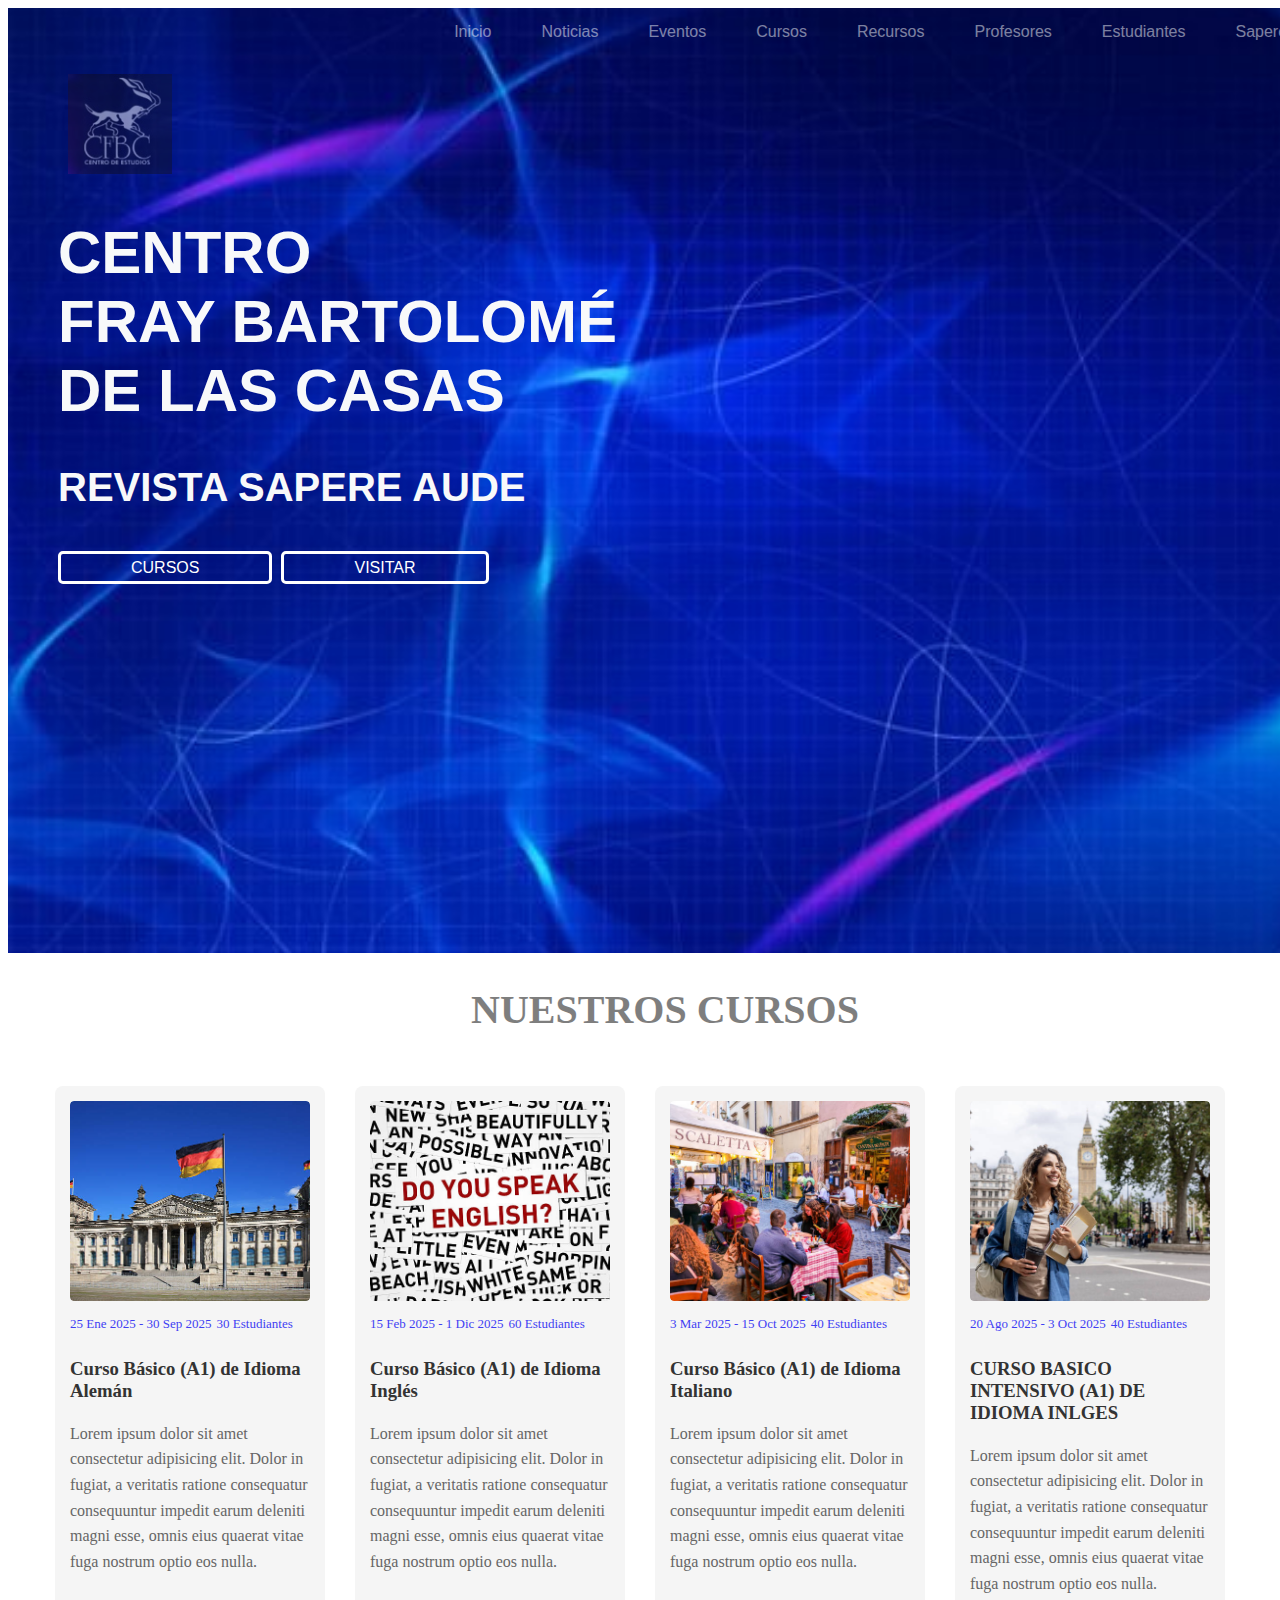
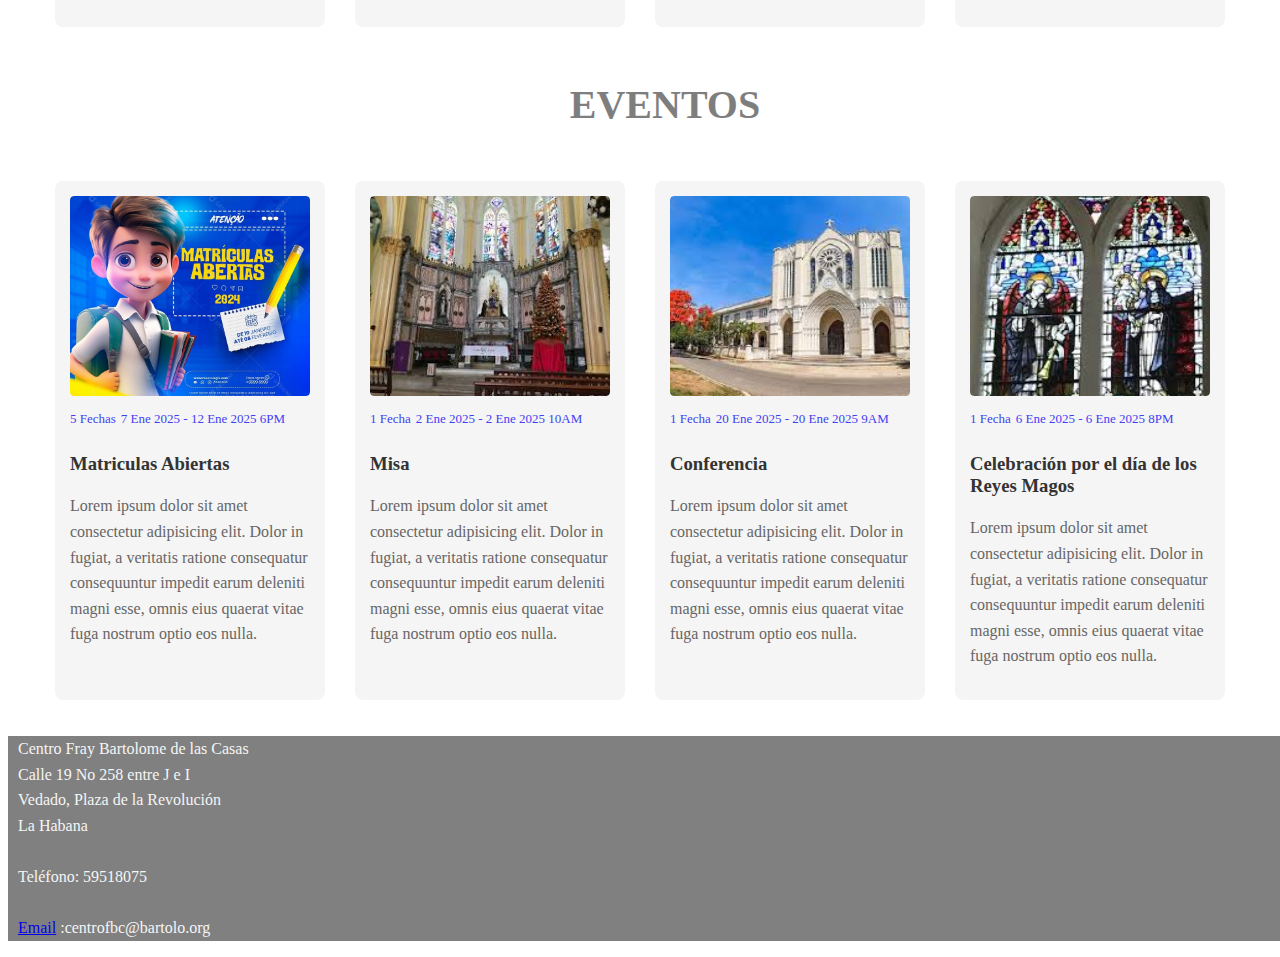
<file: index.html>
<!DOCTYPE html>
<html lang="en">

<head>
    <meta charset="UTF-8">
    <meta name="viewport" content="width=device-width, initial-scale=1.0">
    <title> Centro Fray Bartolomé de las Casas · CFBC</title>
    <link rel="shorcut icon" href="./src/Assets/icono.jpg" type="image/x-icon">
    <link rel="stylesheet" href="./src/Styles/index.css">
</head>

<body>
    <section class="fondo">
        <article class="superior">
            <nav>
                <ul class="menu">
                    <li><a href="index.html" id="Activo">Inicio</a></li>
                    <li><a href="Noticias.html">Noticias</a></li>
                    <li><a href="Eventos.html">Eventos</a></li>
                    <li><a href="Cursos.html">Cursos</a></li>
                    <li><a href="Recursos.html">Recursos</a></li>
                    <li><a target="_blank" href="ProfesoresIngresar.html">Profesores</a></li>
                    <li><a target="_blank" href="EstudiantesIngresar.html">Estudiantes</a></li>
                    <li><a target="_blank" href="Sapere_Aude.html">Sapere Aude</a></li>

                </ul>
            </nav>
            <br>
            <img src="./src/Assets/icono.png" alt="Icono del Centro de Estudios" height="100px">
            <h1>CENTRO
                <br>
                FRAY BARTOLOMÉ
                <br>
                DE LAS CASAS
            </h1>

            <h2>REVISTA SAPERE AUDE</h2>
            <nav>
                <a id="botonCursos" href="Cursos.html">CURSOS</a>
                <a target="_blank" id="botonVisitar" href="Sapere_Aude.html">VISITAR</a>
            </nav>

        </article>

    </section>

    <h2 id="anuncio">NUESTROS CURSOS</h2>

    <article class="contenedorNoticias">

        <div class="columna">
            <div class="imagenes">
                <img src="./src/Assets/alemania.jpg" alt="imagen1" class="imagenes">
            </div>

            <div class="fechayestudiantes">
                <p class="fechaCurso"> 25 Ene 2025 - 30 Sep 2025</p>
                <p class="cantidadEstudiantes">30 Estudiantes</p>
            </div>
            <h3>Curso Básico (A1) de Idioma Alemán</h3>
            <p>Lorem ipsum dolor sit amet consectetur adipisicing elit. Dolor in fugiat, a veritatis ratione consequatur
                consequuntur impedit earum deleniti magni esse, omnis eius quaerat vitae fuga nostrum optio eos nulla.
            </p>

        </div>

        <div class="columna">
            <div class="imagenes">
                <img src="./src/Assets/ingles.jpg" alt="imagen2" class="imagenes">
            </div>

            <div class="fechayestudiantes">
                <p class="fechaCurso"> 15 Feb 2025 - 1 Dic 2025</p>
                <p class="cantidadEstudiantes">60 Estudiantes</p>
            </div>
            <h3>Curso Básico (A1) de Idioma Inglés</h3>
            <p>Lorem ipsum dolor sit amet consectetur adipisicing elit. Dolor in fugiat, a veritatis ratione consequatur
                consequuntur impedit earum deleniti magni esse, omnis eius quaerat vitae fuga nostrum optio eos nulla.
            </p>

        </div>

        <div class="columna">
            <div class="imagenes">
                <img src="./src/Assets/italiano.jpg" alt="imagen3" class="imagenes">

            </div>

            <div class="fechayestudiantes">
                <p class="fechaCurso"> 3 Mar 2025 - 15 Oct 2025</p>
                <p class="cantidadEstudiantes">40 Estudiantes</p>
            </div>
            <h3>Curso Básico (A1) de Idioma Italiano</h3>
            <p>Lorem ipsum dolor sit amet consectetur adipisicing elit. Dolor in fugiat, a veritatis ratione consequatur
                consequuntur impedit earum deleniti magni esse, omnis eius quaerat vitae fuga nostrum optio eos nulla.
            </p>

        </div>

        <div class="columna">
            <div class="imagenes">
                <img src="./src/Assets/ingles avanzado.jpg" alt="imagen3" class="imagenes">
            </div>

            <div class="fechayestudiantes">
                <p class="fechaCurso"> 20 Ago 2025 - 3 Oct 2025</p>
                <p class="cantidadEstudiantes">40 Estudiantes</p>
            </div>
            <h3>CURSO BASICO INTENSIVO (A1) DE IDIOMA INLGES</h3>
            <p>Lorem ipsum dolor sit amet consectetur adipisicing elit. Dolor in fugiat, a veritatis ratione consequatur
                consequuntur impedit earum deleniti magni esse, omnis eius quaerat vitae fuga nostrum optio eos nulla.
            </p>

        </div>

    </article>

    <h2 id="anuncio">EVENTOS</h2>

    <article class="contenedorNoticias">

        <div class="columna">
            <div class="imagenes">
                <img src="./src/Assets/Social Media Matrículas Abertas 2024 PSD Editável.jpeg" alt="imagen1"
                    class="imagenes">
            </div>

            <div class="fechayestudiantes">
                <p class="fechaCurso"> 5 Fechas</p>
                <p class="cantidadEstudiantes">7 Ene 2025 - 12 Ene 2025 6PM</p>
            </div>
            <h3>Matriculas Abiertas</h3>
            <p>Lorem ipsum dolor sit amet consectetur adipisicing elit. Dolor in fugiat, a veritatis ratione consequatur
                consequuntur impedit earum deleniti magni esse, omnis eius quaerat vitae fuga nostrum optio eos nulla.
            </p>

        </div>

        <div class="columna">
            <div class="imagenes">
                <img src="./src/Assets/misa.jpeg" alt="imagen2" class="imagenes">
            </div>
            <div class="fechayestudiantes">
                <p class="fechaCurso"> 1 Fecha</p>
                <p class="cantidadEstudiantes">2 Ene 2025 - 2 Ene 2025 10AM</p>
            </div>
            <h3>Misa</h3>
            <p>Lorem ipsum dolor sit amet consectetur adipisicing elit. Dolor in fugiat, a veritatis ratione consequatur
                consequuntur impedit earum deleniti magni esse, omnis eius quaerat vitae fuga nostrum optio eos nulla.
            </p>

        </div>

        <div class="columna">
            <div class="imagenes">
                <img src="./src/Assets/Iglesia. jpeg.jpeg" alt="imagen3" class="imagenes">
            </div>
            <div class="fechayestudiantes">
                <p class="fechaCurso"> 1 Fecha</p>
                <p class="cantidadEstudiantes">20 Ene 2025 - 20 Ene 2025 9AM</p>
            </div>
            <h3>Conferencia</h3>
            <p>Lorem ipsum dolor sit amet consectetur adipisicing elit. Dolor in fugiat, a veritatis ratione consequatur
                consequuntur impedit earum deleniti magni esse, omnis eius quaerat vitae fuga nostrum optio eos nulla.
            </p>

        </div>

        <div class="columna">
            <div class="imagenes">
                <img src="./src/Assets/celebracion.jpeg" alt="imagen4" class="imagenes">
            </div>
            <div class="fechayestudiantes">
                <p class="fechaCurso"> 1 Fecha</p>
                <p class="cantidadEstudiantes">6 Ene 2025 - 6 Ene 2025 8PM</p>
            </div>
            <h3>Celebración por el día de los Reyes Magos</h3>
            <p>Lorem ipsum dolor sit amet consectetur adipisicing elit. Dolor in fugiat, a veritatis ratione consequatur
                consequuntur impedit earum deleniti magni esse, omnis eius quaerat vitae fuga nostrum optio eos nulla.
            </p>

        </div>

    </article>


</body>
<footer id="footer">
    <div>
        <p id="footerp">Centro Fray Bartolome de las Casas
            <br>
            Calle 19 No 258 entre J e I
            <br>
            Vedado, Plaza de la Revolución
            <br>
            La Habana
            <br>
            <br>
            Teléfono: 59518075
            <br>
            <br>
            <a href="mailito:centrofbc@bartolo.org">Email</a> :centrofbc@bartolo.org
        </p>
    </div>
</footer>

</html>
</file>
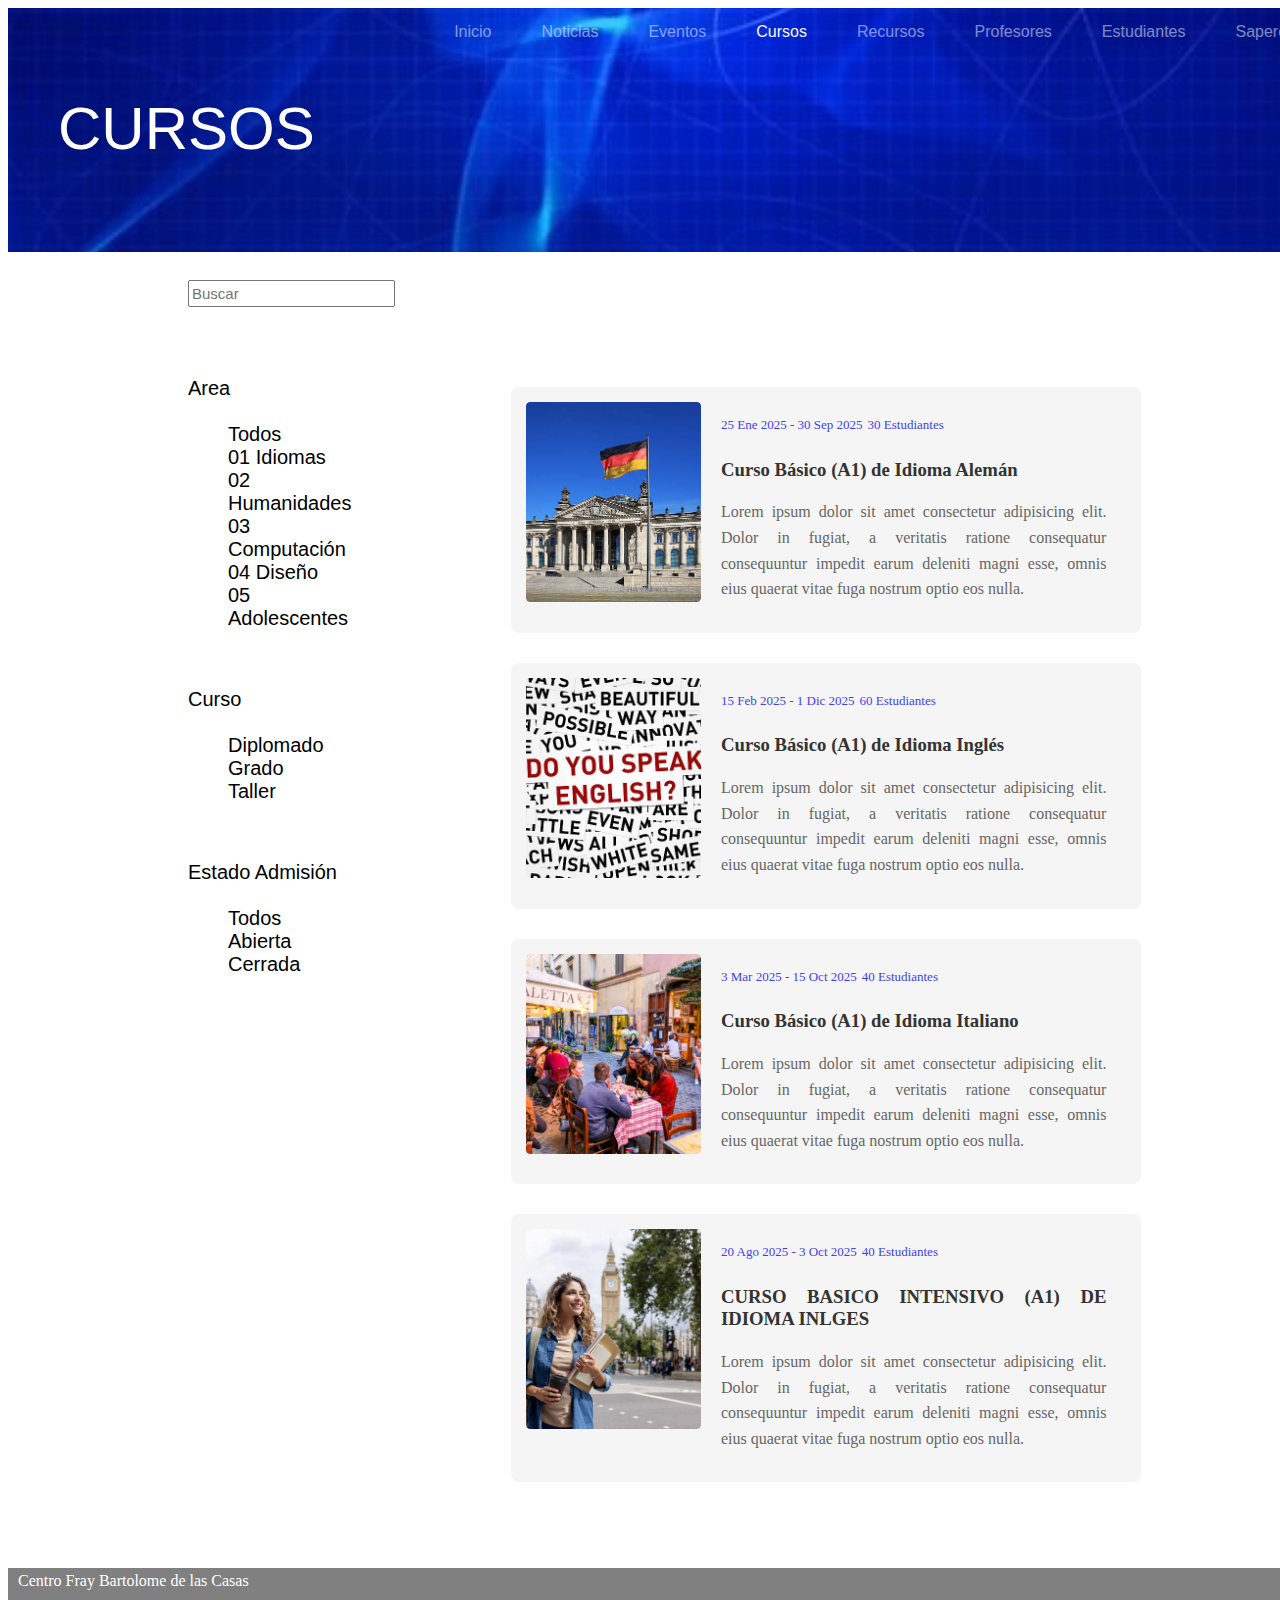
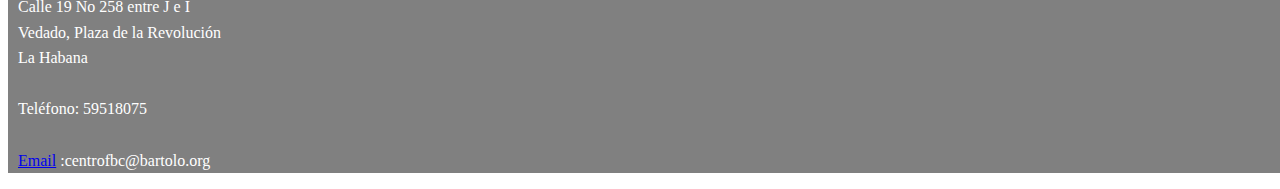
<file: Cursos.html>
<!DOCTYPE html>
<html lang="en">

<head>
    <meta charset="UTF-8">
    <meta name="viewport" content="width=device-width, initial-scale=1.0">
    <title>Cursos · CFBC</title>
    <link rel="shorcut icon" href="./src/Assets/icono.jpg" type="image/x-icon">
    <link rel="stylesheet" href="./src/Styles/cursos.css">
</head>

<body>

    <article class="superior">
        <nav>
            <ul class="menu">
                <li><a href="index.html">Inicio</a></li>
                <li><a href="Noticias.html">Noticias</a></li>
                <li><a href="Eventos.html">Eventos</a></li>
                <li><a href="Cursos.html" id="Activo">Cursos</a></li>
                <li><a href="Recursos.html">Recursos</a></li>
                <li><a target="_blank" href="ProfesoresIngresar.html">Profesores</a></li>
                <li><a target="_blank" href="EstudiantesIngresar.html">Estudiantes</a></li>
                <li><a href="Sapere_Aude.html">Sapere Aude</a></li>

            </ul>
            <p id="textoCursos">CURSOS</p>
        </nav>
        <div>

        </div>
    </article>
    <br>

    <!-- esto es la lista de todos los cursos  -->

    <input type="text" id="botonBuscar" placeholder="Buscar">


    <section class="contenedor">


        <section class="contenedorLista">

            <ul class="listas">
                <li> Area</li>
                <br>
                <ul class="listas">
                    <li>Todos</li>
                    <li>01 Idiomas</li>
                    <li>02 Humanidades</li>
                    <li>03 Computación</li>
                    <li>04 Diseño</li>
                    <li>05 Adolescentes</li>
                </ul>
            </ul>
            <br>
            <ul class="listas">

                <li>Curso</li>
                <br>
                <ul class="listas">
                    <li>Diplomado</li>
                    <li>Grado</li>
                    <li>Taller</li>
                </ul>
            </ul>
            <br>
            <ul class="listas">
                <li>Estado Admisión</li>
                <br>
                <ul class="listas">
                    <li>Todos</li>
                    <li>Abierta</li>
                    <li>Cerrada</li>
                    </li>
                </ul>
            </ul>

        </section>




        <!-- este es el contenedor de noticias -->
        <section class="contenedorCursos">

            <div class="columna">
                <div class="imagenes">
                    <img src="./src/Assets/alemania.jpg" alt="imagen1" class="imagenes">
                </div>
                <article class="formatoCursos">
                    <div class="fechayestudiantes">
                        <p class="fechaCurso"> 25 Ene 2025 - 30 Sep 2025</p>
                        <p class="cantidadEstudiantes">30 Estudiantes</p>
                    </div>


                    <h3>Curso Básico (A1) de Idioma Alemán</h3>
                    <p>Lorem ipsum dolor sit amet consectetur adipisicing elit. Dolor in fugiat, a veritatis ratione
                        consequatur
                        consequuntur impedit earum deleniti magni esse, omnis eius quaerat vitae fuga nostrum optio eos
                        nulla.
                    </p>
                </article>

            </div>

            <div class="columna">
                <div class="imagenes">
                    <img src="./src/Assets/ingles.jpg" alt="imagen2" class="imagenes">
                </div>
                <article class="formatoCursos">
                    <div class="fechayestudiantes">
                        <p class="fechaCurso"> 15 Feb 2025 - 1 Dic 2025</p>
                        <p class="cantidadEstudiantes">60 Estudiantes</p>
                    </div>
                    <h3>Curso Básico (A1) de Idioma Inglés</h3>
                    <p>Lorem ipsum dolor sit amet consectetur adipisicing elit. Dolor in fugiat, a veritatis ratione
                        consequatur
                        consequuntur impedit earum deleniti magni esse, omnis eius quaerat vitae fuga nostrum optio eos
                        nulla.
                    </p>
                </article>
            </div>

            <div class="columna">
                <div class="imagenes">
                    <img src="./src/Assets/italiano.jpg" alt="imagen3" class="imagenes">

                </div>
                <article class="formatoCursos">
                    <div class="fechayestudiantes">
                        <p class="fechaCurso"> 3 Mar 2025 - 15 Oct 2025</p>
                        <p class="cantidadEstudiantes">40 Estudiantes</p>
                    </div>
                    <h3>Curso Básico (A1) de Idioma Italiano</h3>
                    <p>Lorem ipsum dolor sit amet consectetur adipisicing elit. Dolor in fugiat, a veritatis ratione
                        consequatur
                        consequuntur impedit earum deleniti magni esse, omnis eius quaerat vitae fuga nostrum optio eos
                        nulla.
                    </p>
                </article>
            </div>

            <div class="columna">
                <div class="imagenes">
                    <img src="./src/Assets/ingles avanzado.jpg" alt="imagen3" class="imagenes">
                </div>
                <article class="formatoCursos">
                    <div class="fechayestudiantes">
                        <p class="fechaCurso"> 20 Ago 2025 - 3 Oct 2025</p>
                        <p class="cantidadEstudiantes">40 Estudiantes</p>
                    </div>
                    <h3>CURSO BASICO INTENSIVO (A1) DE IDIOMA INLGES</h3>
                    <p>Lorem ipsum dolor sit amet consectetur adipisicing elit. Dolor in fugiat, a veritatis ratione
                        consequatur
                        consequuntur impedit earum deleniti magni esse, omnis eius quaerat vitae fuga nostrum optio eos
                        nulla.
                    </p>

            </div>
            </article>

        </section>
    </section>









</body>

<footer id="footer">
    <div>
        <p id="footerp">Centro Fray Bartolome de las Casas
            <br>
            Calle 19 No 258 entre J e I
            <br>
            Vedado, Plaza de la Revolución
            <br>
            La Habana
            <br>
            <br>
            Teléfono: 59518075
            <br>
            <br>
            <a href="mailito:centrofbc@bartolo.org">Email</a> :centrofbc@bartolo.org
        </p>
    </div>
</footer>

</html>
</file>
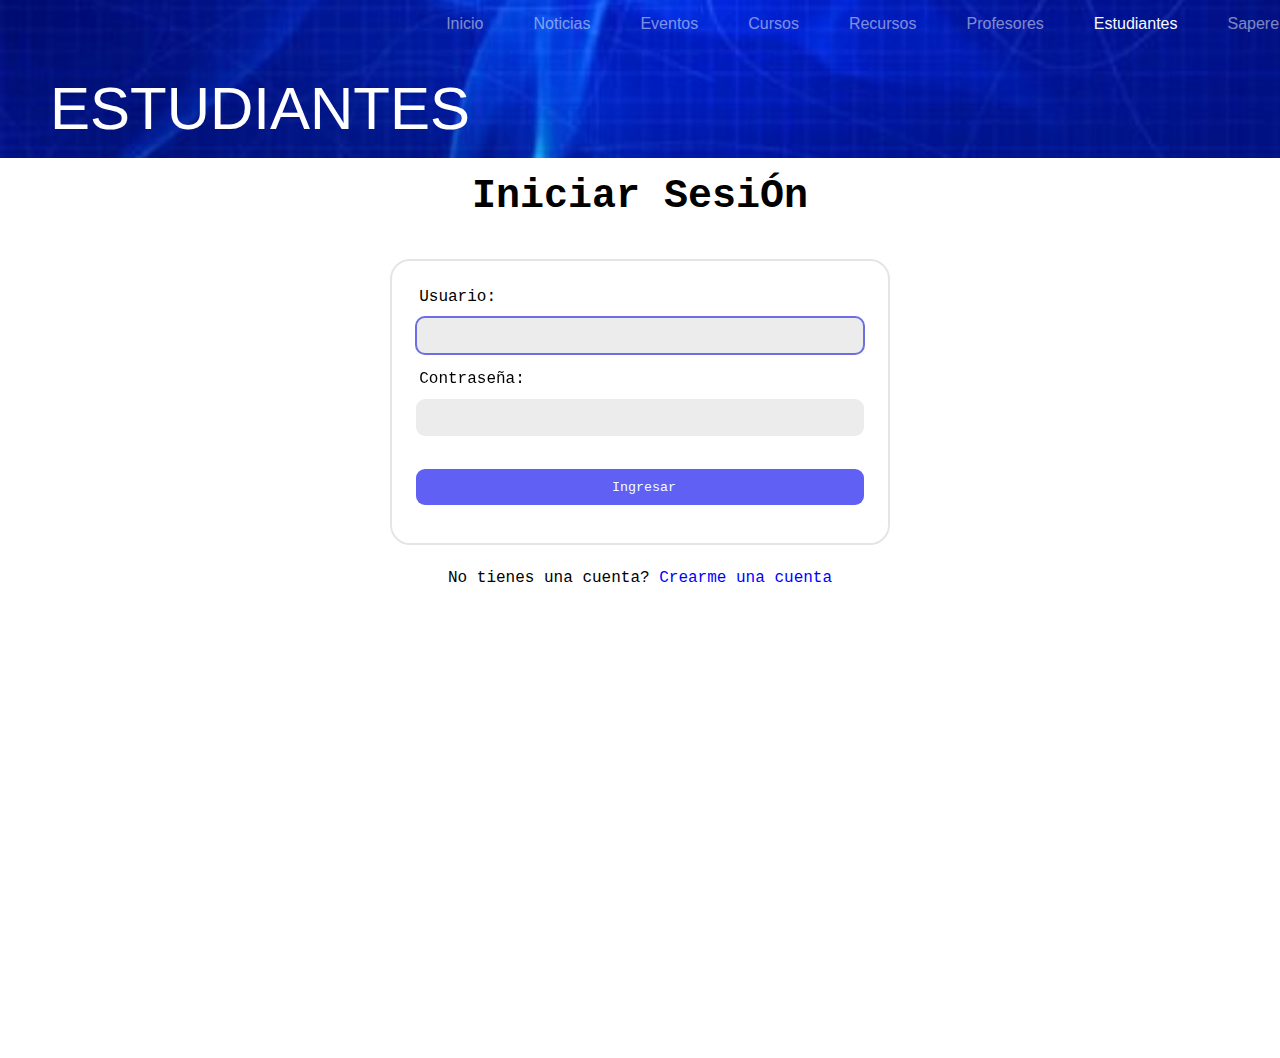
<file: Estudiantes.html>
<!DOCTYPE html>
<html lang="en">

<head>
    <meta charset="UTF-8">
    <meta name="viewport" content="width=device-width, initial-scale=1.0">
    <link rel="stylesheet" href="./src/Styles/Ingresar.css">
    <title>Estudiantes</title>

    </script>

</head>

<body>

    <br>
    <br>
    <br>
    <br>
    <br>
    <br>


    <h2> ESTA ES LA PAGINA DE LOS ESTUDIANTES<style>
            h2 {
                font-size: 300%;
                text-align: center;
                color: red;
            }
        </style>
    </h2>

    <input type='submit' value=" Cerrar Sesión" id="salir">

    <script src="./src/Scripts/Estudiantes.js"></script>
</body>



</html>
</file>
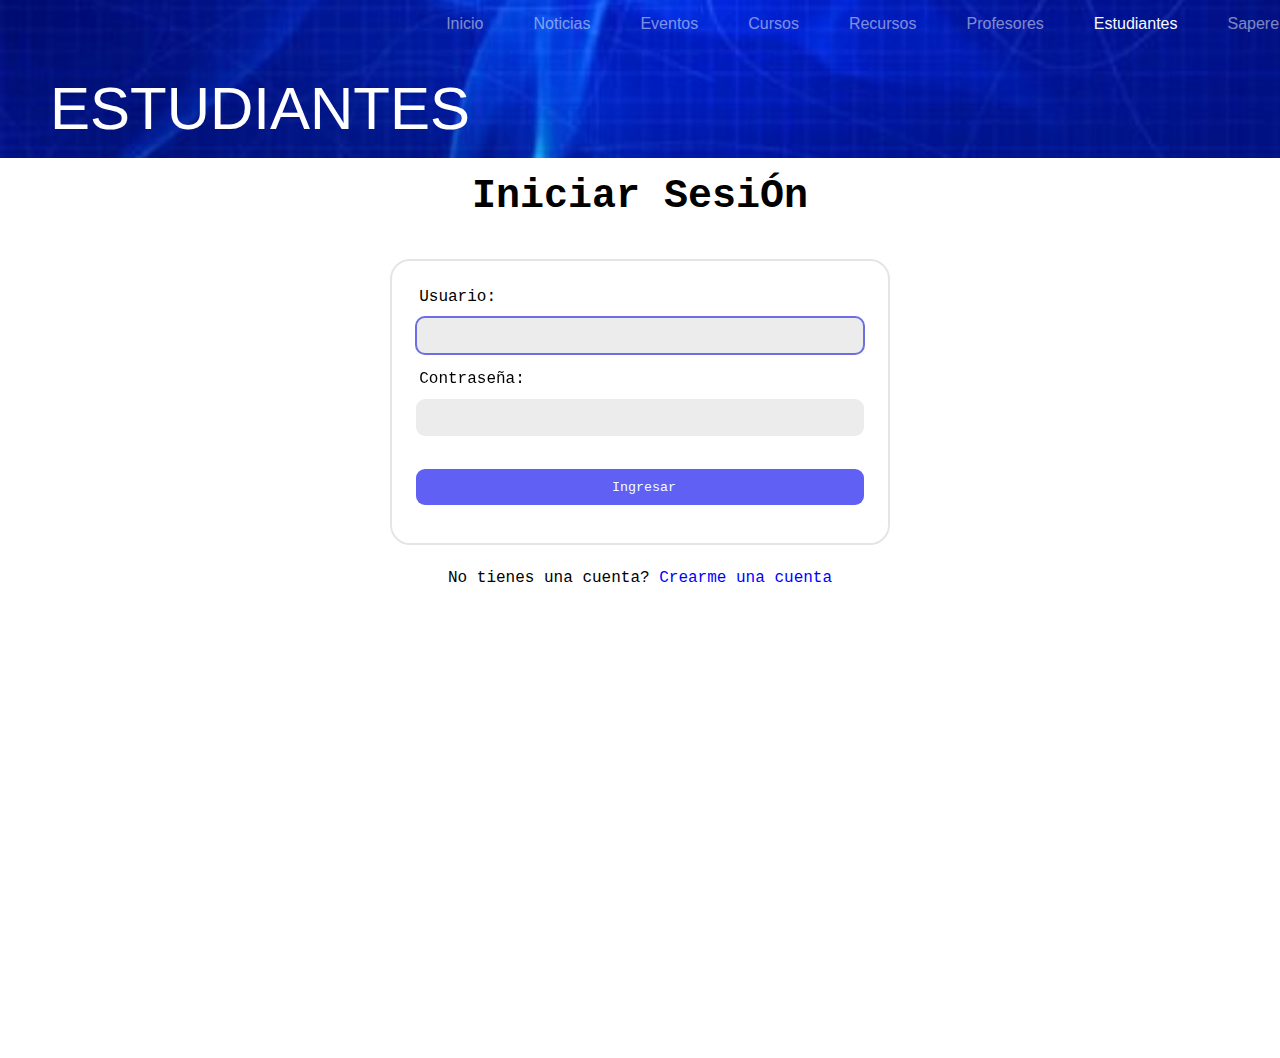
<file: EstudiantesIngresar.html>
<!DOCTYPE html>
<html lang="en">

<head>
    <meta charset="UTF-8">
    <meta name="viewport" content="width=device-width, initial-scale=1.0">
    <link rel="stylesheet" href="./src/Styles/Ingresar.css">
    <title>Acceso a Estudiantes</title>
</head>

<body>

    <article class="superior">
        <nav>
            <ul class="menu">
                <li><a href="index.html">Inicio</a></li>
                <li><a href="Noticias.html">Noticias</a></li>
                <li><a href="Eventos.html">Eventos</a></li>
                <li><a href="Cursos.html" id="Cursos">Cursos</a></li>
                <li><a href="Recursos.html">Recursos</a></li>
                <li><a target="_blank" href="ProfesoresIngresar.html">Profesores</a></li>
                <li><a target="_blank" href="EstudiantesIngresar.html" id="Activo">Estudiantes</a></li>
                <li><a href="Sapere_Aude.html">Sapere Aude</a></li>

            </ul>
            <p id="textoCursos">ESTUDIANTES</p>
        </nav>
        <div>

        </div>
    </article>

    <section>

        <h2 class="titulo-login">Iniciar SesiÓn</h2>




        <form id="loginIngresar">

            <label>Usuario:</label>
            <input type="text" id="username" required autofocus>

            <label>Contraseña:</label>
            <input type="password" id="password" required>

            <input type='submit' value=" Ingresar">

            <!-- <button type="submit">Ingresar</button> -->

        </form>

        <p> No tienes una cuenta? <a href="EstudiantesRegistro.html"> Crearme una cuenta </a></p>



    </section>



    <script src="./src/Scripts/EstudiantesIngresar.js"></script>


</body>

</html>
</file>
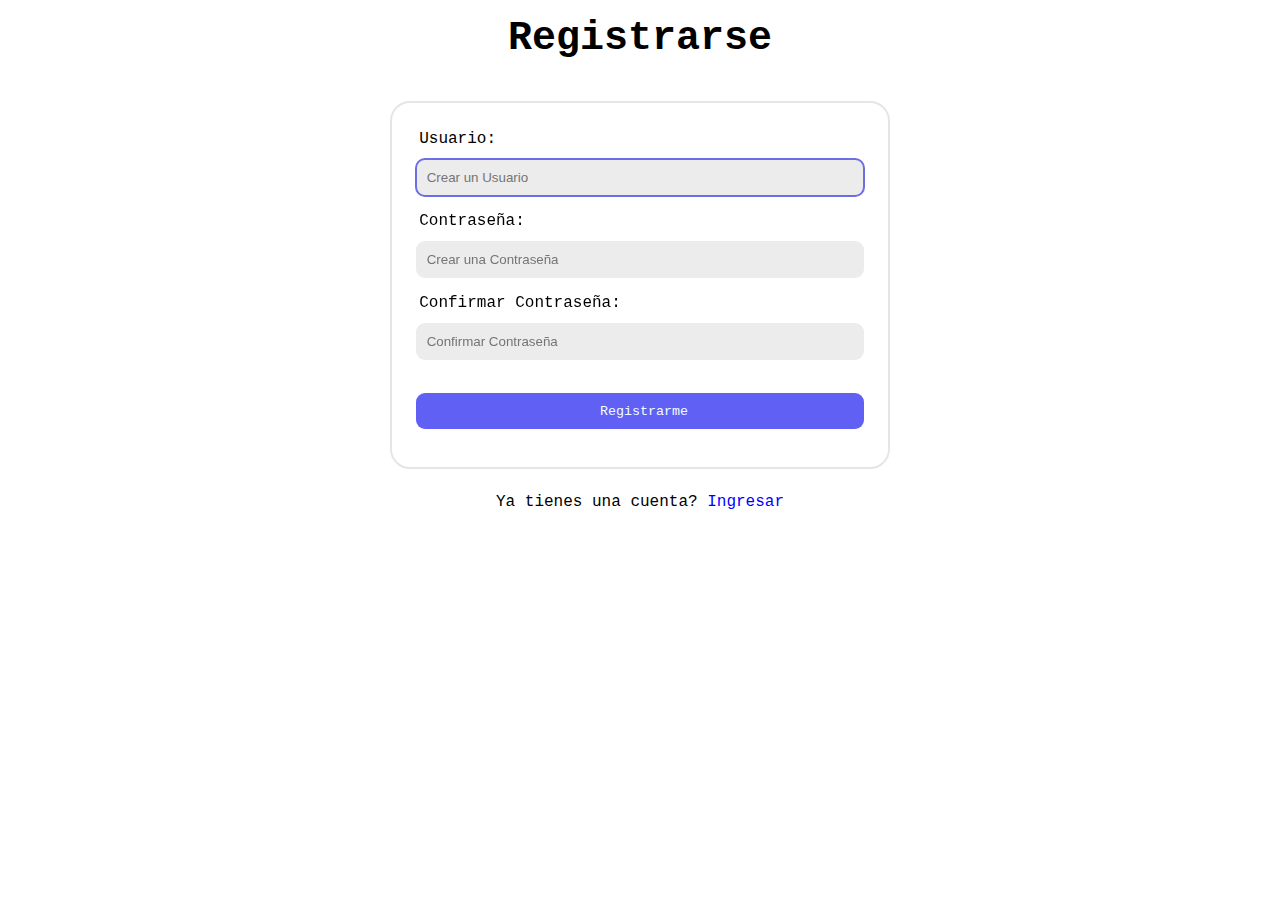
<file: EstudiantesRegistro.html>
<!DOCTYPE html>
<html lang="en">

<head>
    <meta charset="UTF-8">
    <meta name="viewport" content="width=device-width, initial-scale=1.0">
    <link rel="stylesheet" href="./src/Styles/Ingresar.css">
    <title>Registro de Estudiantes</title>
</head>

<body>

    <section>

        <h2 class="registro">Registrarse</h2>




        <form id="loginRegistro">

            <label>Usuario:</label>
            <input type="text" placeholder="Crear un Usuario" id="name" required autofocus>

            <label>Contraseña:</label>
            <input type="password" id="password" placeholder="Crear una Contraseña" required>

            <label>Confirmar Contraseña:</label>
            <input type="password" id="confirmPassword" placeholder="Confirmar Contraseña" required>

            <input type='submit' value=" Registrarme">

            <!-- <button type="submit">Registrarme</button> -->

        </form>

        <p> Ya tienes una cuenta? <a href="EstudiantesIngresar.html"> Ingresar </a></p>



    </section>

    <script src="./src/Scripts/EstudiantesRegistro.js"></script>

</body>

</html>
</file>
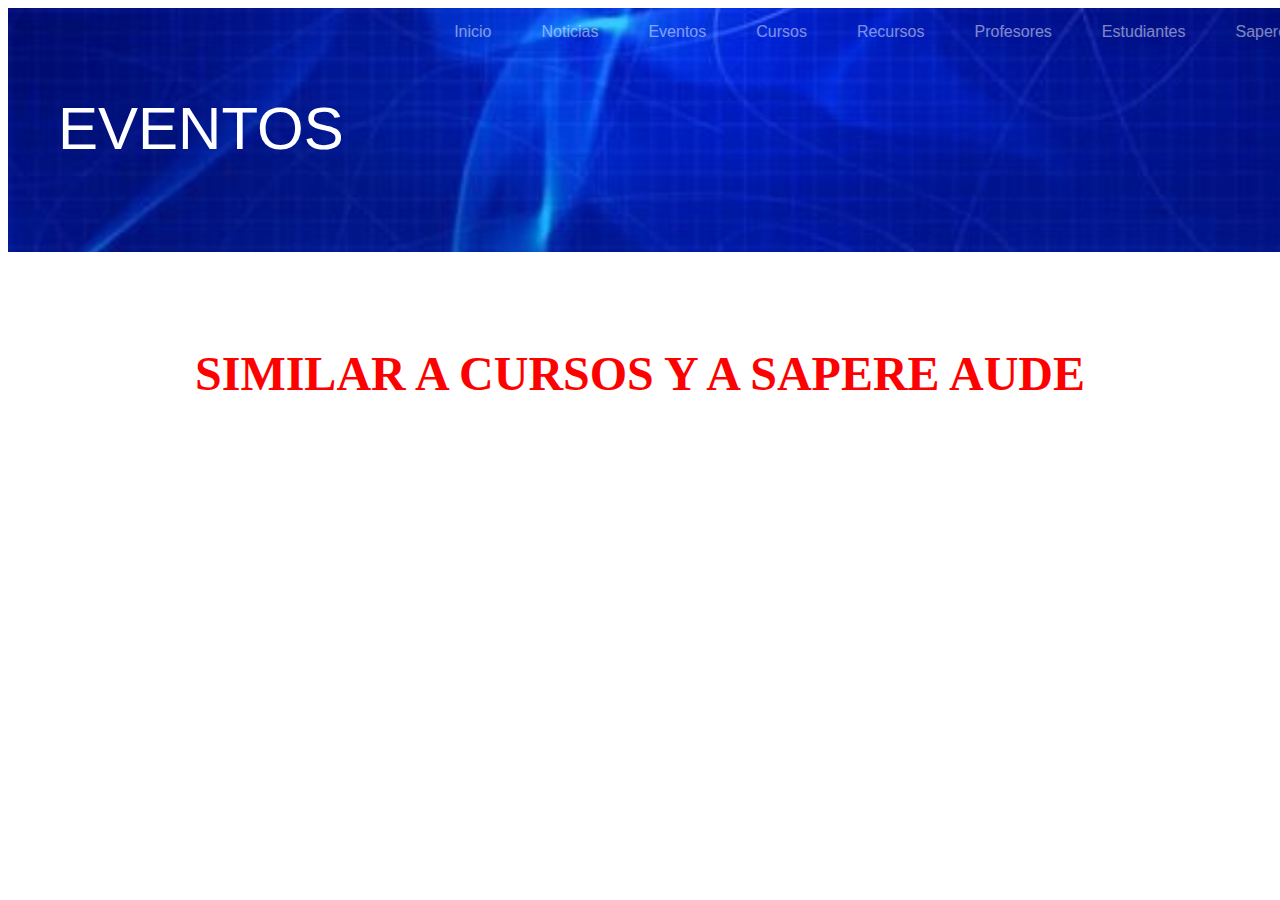
<file: Eventos.html>
<!DOCTYPE html>
<html lang="en">

<head>
    <meta charset="UTF-8">
    <meta name="viewport" content="width=device-width, initial-scale=1.0">
    <title>Eventos · CFBC</title>
    <link rel="shorcut icon" href="./src/Assets/icono.jpg" type="image/x-icon">
    <link rel="stylesheet" href="./src/Styles/cursos.css">
</head>

<body>

    <article class="superior">
        <nav>
            <ul class="menu">
                <li><a href="index.html">Inicio</a></li>
                <li><a href="Noticias.html">Noticias</a></li>
                <li><a href="Eventos.html">Eventos</a></li>
                <li><a href="Cursos.html" id="Cursos">Cursos</a></li>
                <li><a href="Recursos.html">Recursos</a></li>
                <li><a target="_blank" href="ProfesoresIngresar.html">Profesores</a></li>
                <li><a target="_blank" href="EstudiantesIngresar.html">Estudiantes</a></li>
                <li><a href="Sapere_Aude.html">Sapere Aude</a></li>

            </ul>
            <p id="textoCursos">EVENTOS</p>
        </nav>
        <div>

        </div>
    </article>


    <br>
    <br>
    <br>


    <h2>SIMILAR A CURSOS Y A SAPERE AUDE <style>
            h2 {
                font-size: 300%;
                text-align: center;
                color: red;
            }
        </style>
    </h2>
</file>
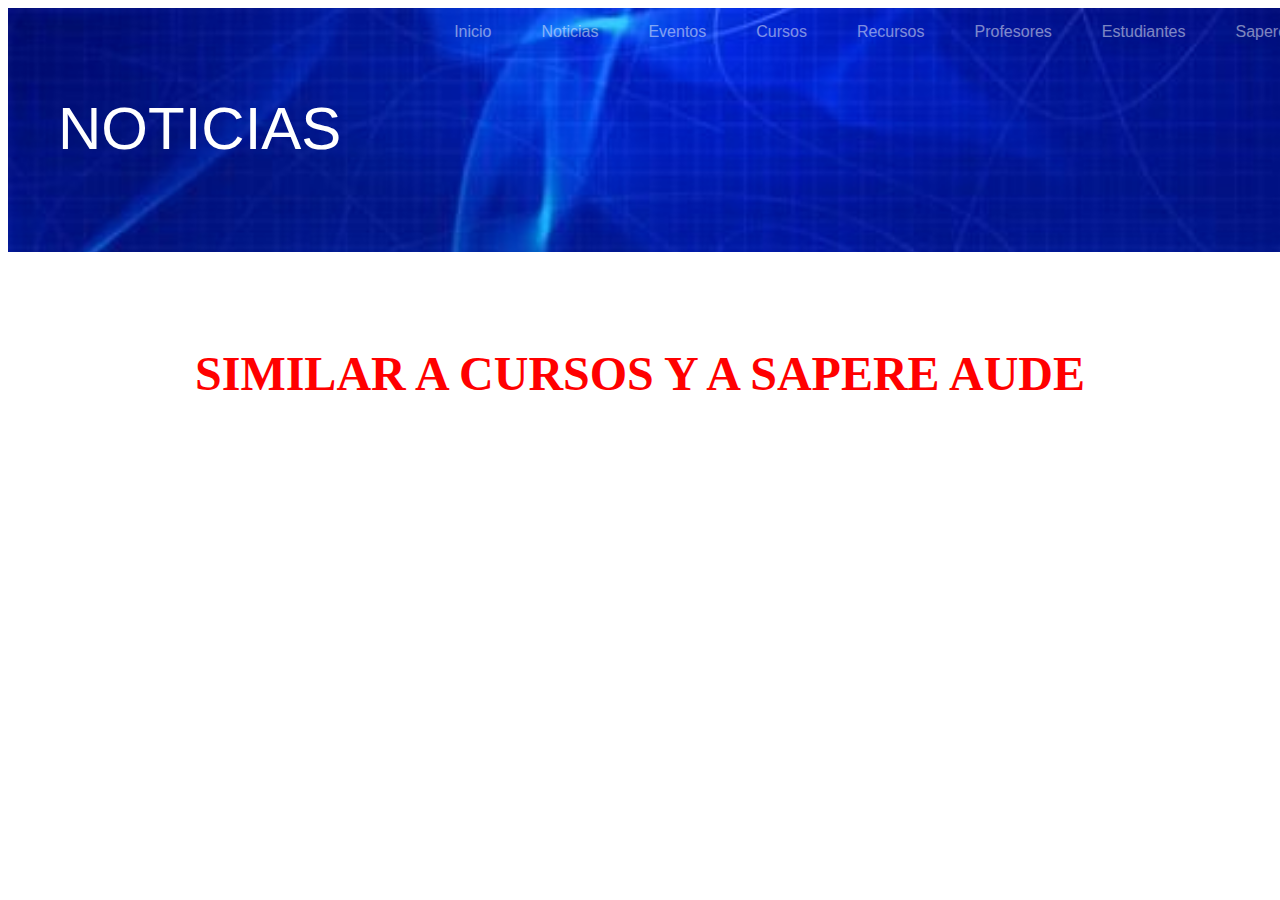
<file: Noticias.html>
<!DOCTYPE html>
<html lang="en">

<head>
    <meta charset="UTF-8">
    <meta name="viewport" content="width=device-width, initial-scale=1.0">
    <title>Noticias · CFBC</title>
    <link rel="shorcut icon" href="./src/Assets/icono.jpg" type="image/x-icon">
    <link rel="stylesheet" href="./src/Styles/cursos.css">
</head>

<body>

    <article class="superior">
        <nav>
            <ul class="menu">
                <li><a href="index.html">Inicio</a></li>
                <li><a href="Noticias.html">Noticias</a></li>
                <li><a href="Eventos.html">Eventos</a></li>
                <li><a href="Cursos.html" id="Cursos">Cursos</a></li>
                <li><a href="Recursos.html">Recursos</a></li>
                <li><a target="_blank" href="ProfesoresIngresar.html">Profesores</a></li>
                <li><a target="_blank" href="EstudiantesIngresar.html">Estudiantes</a></li>
                <li><a href="Sapere_Aude.html">Sapere Aude</a></li>

            </ul>
            <p id="textoCursos">NOTICIAS</p>
        </nav>
        <div>

        </div>
    </article>

    <br>
    <br>
    <br>


    <h2>SIMILAR A CURSOS Y A SAPERE AUDE<style>
            h2 {
                font-size: 300%;
                text-align: center;
                color: red;
            }
        </style>
    </h2>
</file>
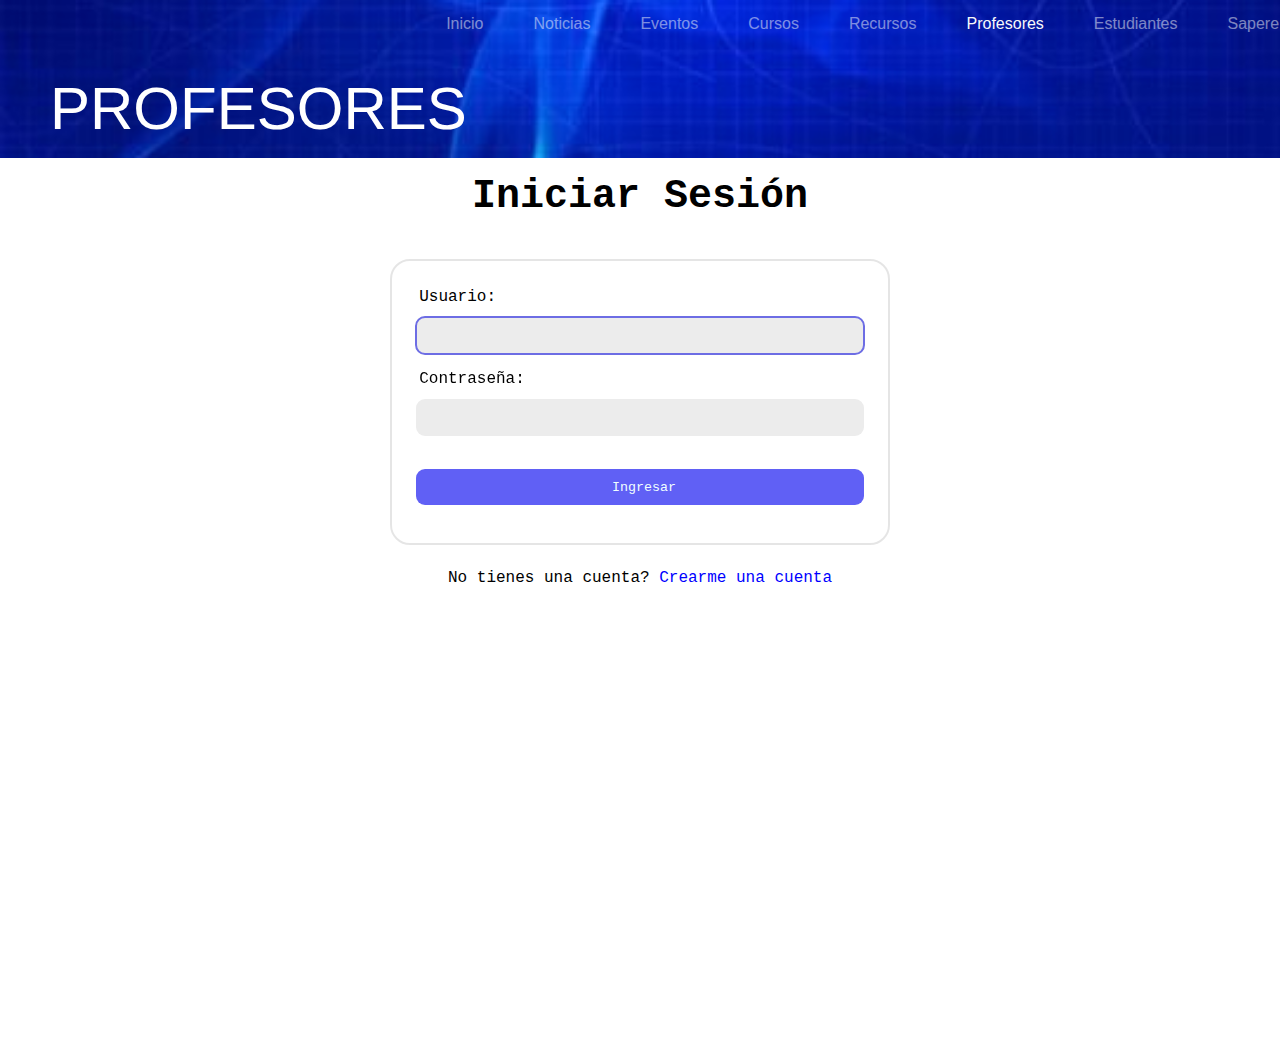
<file: Profesores.html>
<!DOCTYPE html>
<html lang="en">

<head>
    <meta charset="UTF-8">
    <meta name="viewport" content="width=device-width, initial-scale=1.0">
    <link rel="stylesheet" href="./src/Styles/Ingresar.css">
    <title>Profesores</title>

    </script>

</head>

<body>

    <br>
    <br>
    <br>
    <br>
    <br>
    <br>


    <h2> ESTA ES LA PAGINA DE LOS PROFESORES<style>
            h2 {
                font-size: 300%;
                text-align: center;
                color: red;
            }
        </style>
    </h2>

    <input type='submit' value=" Cerrar Sesión" id="salir">

    <script src="./src/Scripts/Profesores.js"></script>
</body>



</html>
</file>
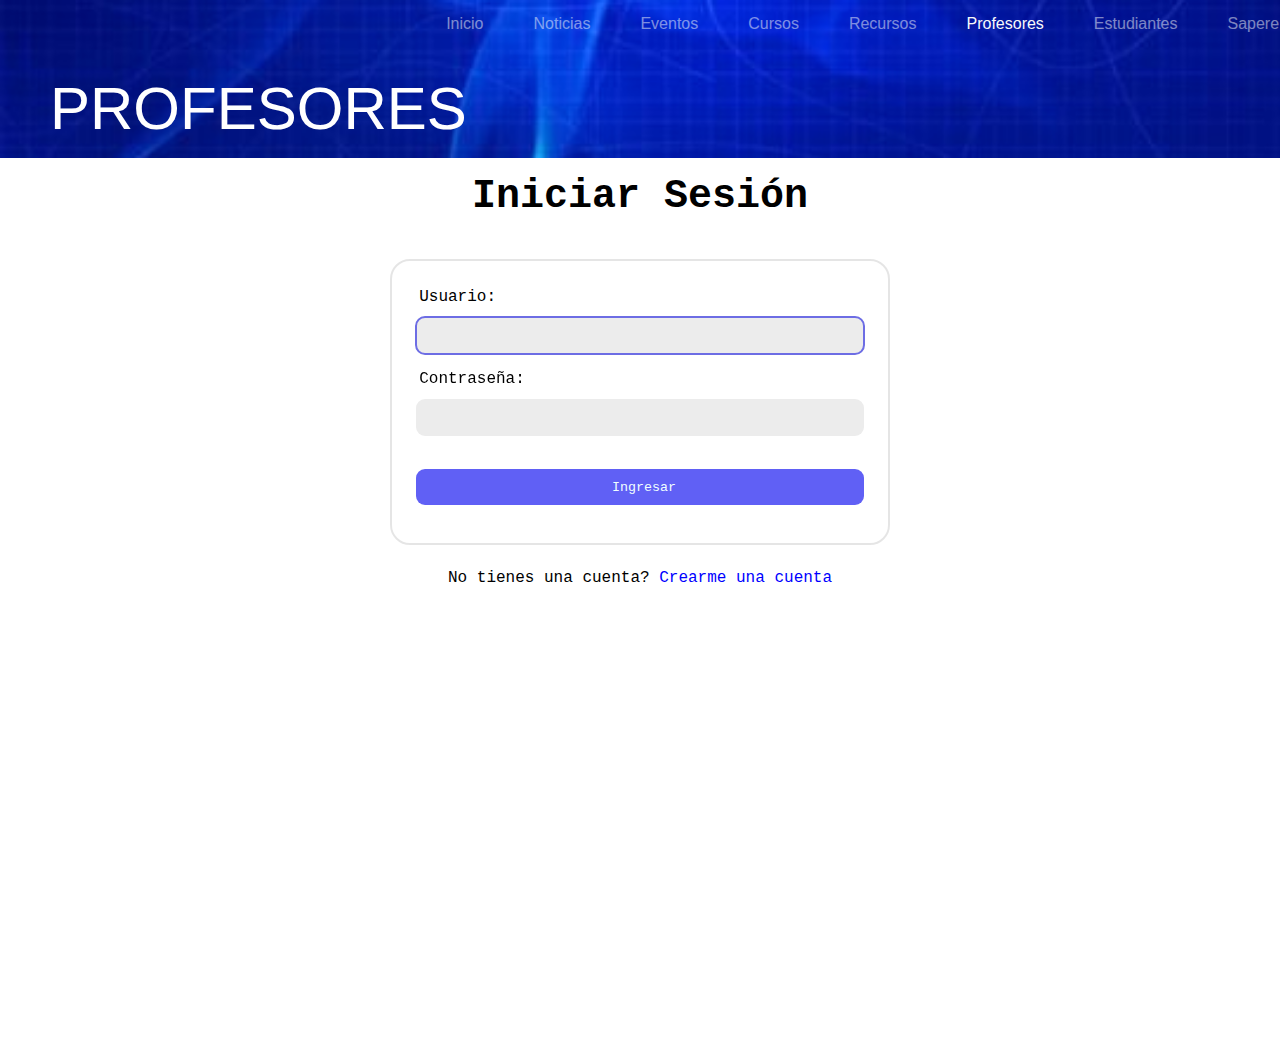
<file: ProfesoresIngresar.html>
<!DOCTYPE html>
<html lang="en">

<head>
    <meta charset="UTF-8">
    <meta name="viewport" content="width=device-width, initial-scale=1.0">
    <link rel="stylesheet" href="./src/Styles/Ingresar.css">
    <title>Acceso a Profesores</title>
</head>

<body>


    <article class="superior">
        <nav>
            <ul class="menu">
                <li><a href="index.html">Inicio</a></li>
                <li><a href="Noticias.html">Noticias</a></li>
                <li><a href="Eventos.html">Eventos</a></li>
                <li><a href="Cursos.html">Cursos</a></li>
                <li><a href="Recursos.html">Recursos</a></li>
                <li><a target="_blank" href="ProfesoresIngresar.html" id="Activo">Profesores</a></li>
                <li><a target="_blank" href="EstudiantesIngresar.html">Estudiantes</a></li>
                <li><a href="Sapere_Aude.html">Sapere Aude</a></li>

            </ul>
            <p id="textoCursos">PROFESORES</p>
        </nav>
        <div>

        </div>
    </article>
    <section>

        <h2 class="titulo-login">Iniciar Sesión</h2>




        <form id="loginIngresar">

            <label>Usuario:</label>
            <input type="text" id="username" required autofocus>

            <label>Contraseña:</label>
            <input type="password" id="password" required>

            <input type='submit' value=" Ingresar">



        </form>

        <p> No tienes una cuenta? <a href="ProfesoresRegistro.html"> Crearme una cuenta </a></p>




    </section>


    <script src="./src/Scripts/ProfesoresIngresar.js"></script>



</body>

</html>
</file>
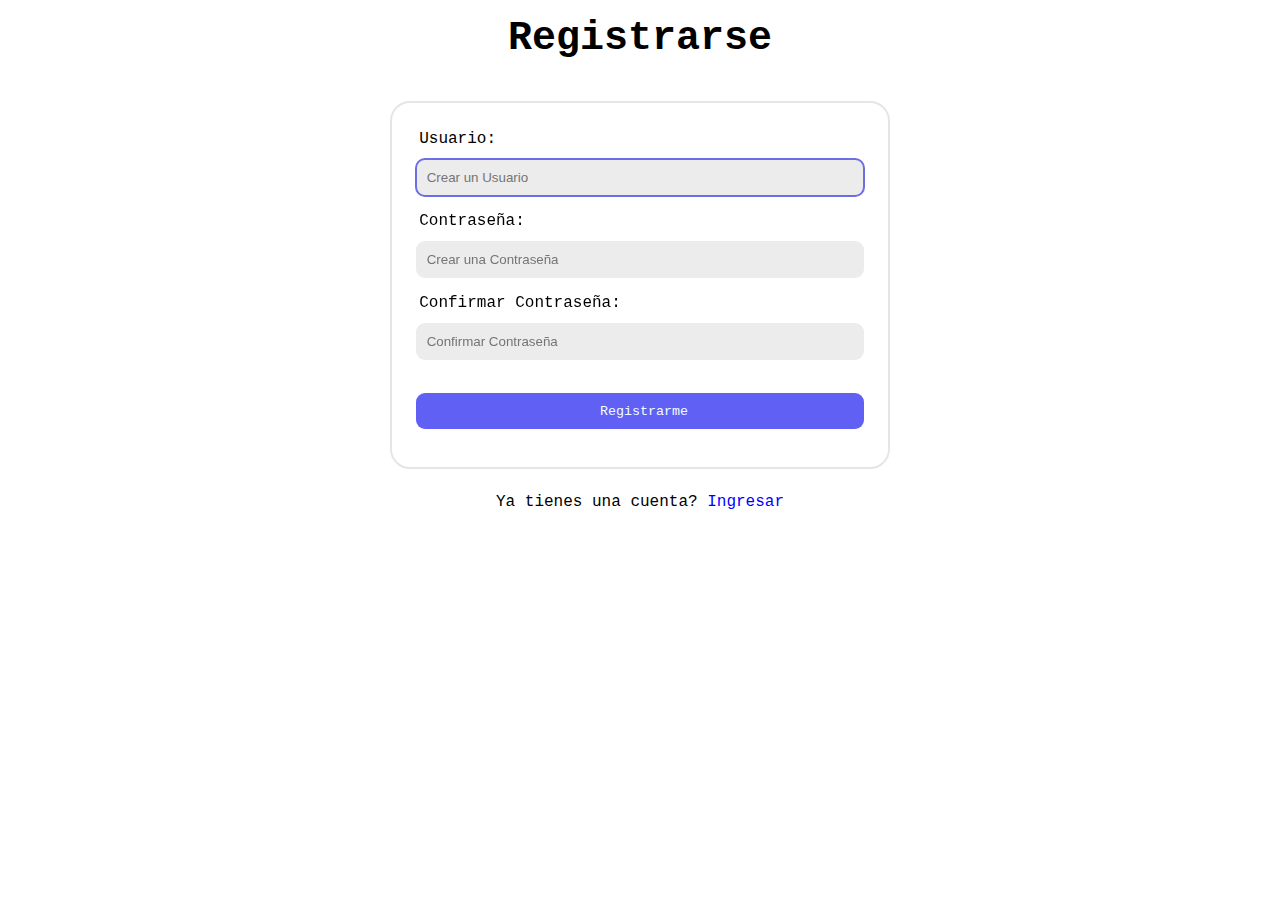
<file: ProfesoresRegistro.html>
<!DOCTYPE html>
<html lang="en">

<head>
    <meta charset="UTF-8">
    <meta name="viewport" content="width=device-width, initial-scale=1.0">
    <link rel="stylesheet" href="./src/Styles/Ingresar.css">
    <title>Registro de Profesores</title>
</head>

<body>

    <section>

        <h2 class="registro">Registrarse</h2>




        <form id="loginRegistro">

            <label>Usuario:</label>
            <input type="text" placeholder="Crear un Usuario" id="name" required autofocus>

            <label>Contraseña:</label>
            <input type="password" id="password" placeholder="Crear una Contraseña" required>

            <label>Confirmar Contraseña:</label>
            <input type="password" id="confirmPassword" placeholder="Confirmar Contraseña" required>

            <input type='submit' value=" Registrarme">

            <!-- <button type="submit">Registrarme</button> -->

        </form>

        <p> Ya tienes una cuenta? <a href="ProfesoresIngresar.html"> Ingresar </a></p>



    </section>

    <script src="./src/Scripts/ProfesoresRegistro.js"></script>

</body>

</html>
</file>
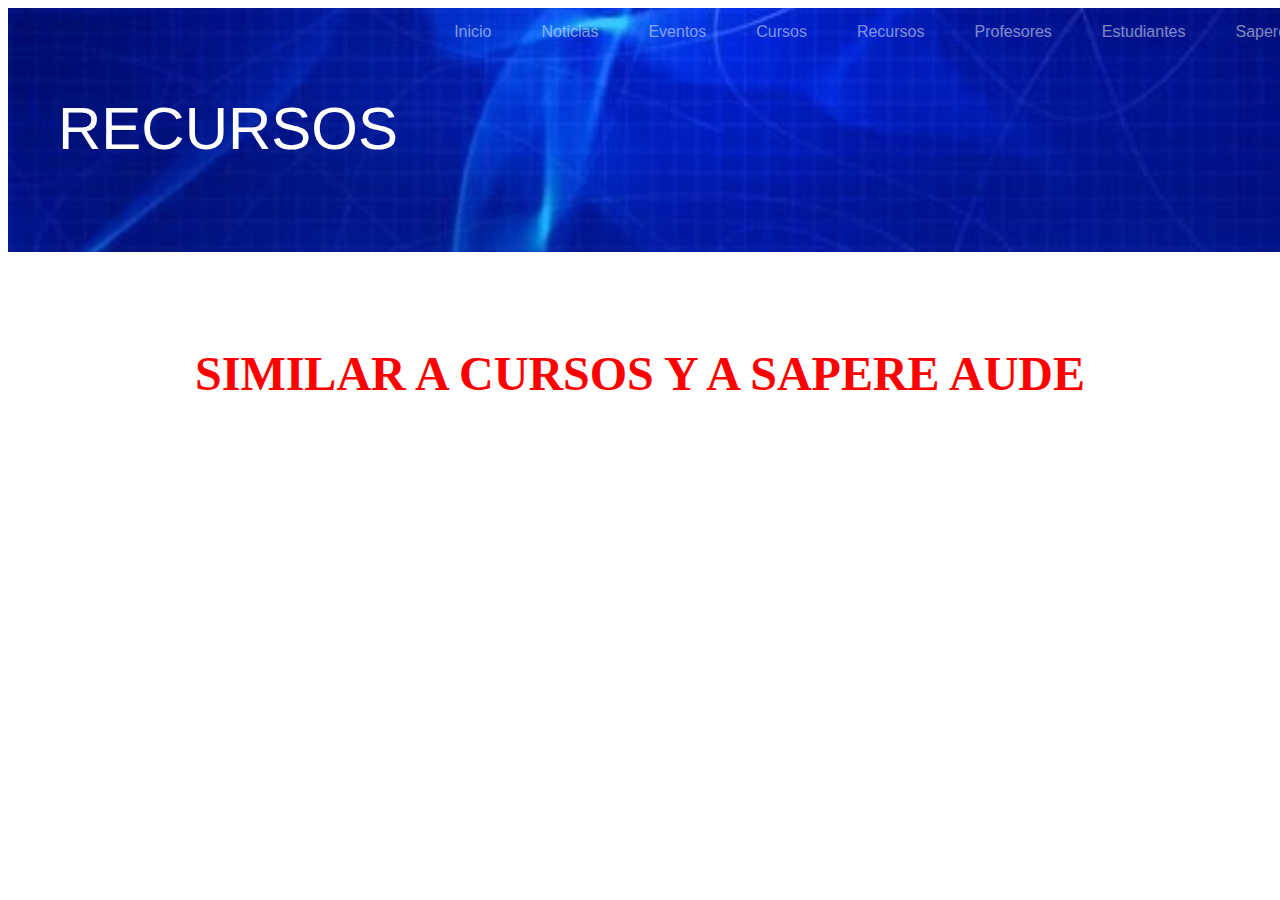
<file: Recursos.html>
<!DOCTYPE html>
<html lang="en">

<head>
    <meta charset="UTF-8">
    <meta name="viewport" content="width=device-width, initial-scale=1.0">
    <title>Recursos · CFBC</title>
    <link rel="shorcut icon" href="./src/Assets/icono.jpg" type="image/x-icon">
    <link rel="stylesheet" href="./src/Styles/cursos.css">
</head>

<body>

    <article class="superior">
        <nav>
            <ul class="menu">
                <li><a href="index.html">Inicio</a></li>
                <li><a href="Noticias.html">Noticias</a></li>
                <li><a href="Eventos.html">Eventos</a></li>
                <li><a href="Cursos.html" id="Cursos">Cursos</a></li>
                <li><a href="Recursos.html">Recursos</a></li>
                <li><a target="_blank" href="ProfesoresIngresar.html">Profesores</a></li>
                <li><a target="_blank" href="EstudiantesIngresar.html">Estudiantes</a></li>
                <li><a href="Sapere_Aude.html">Sapere Aude</a></li>

            </ul>
            <p id="textoCursos">RECURSOS</p>
        </nav>
        <div>

        </div>
    </article>

    <br>
    <br>
    <br>


    <h2>SIMILAR A CURSOS Y A SAPERE AUDE<style>
            h2 {
                font-size: 300%;
                text-align: center;
                color: red;
            }
        </style>
    </h2>
</file>
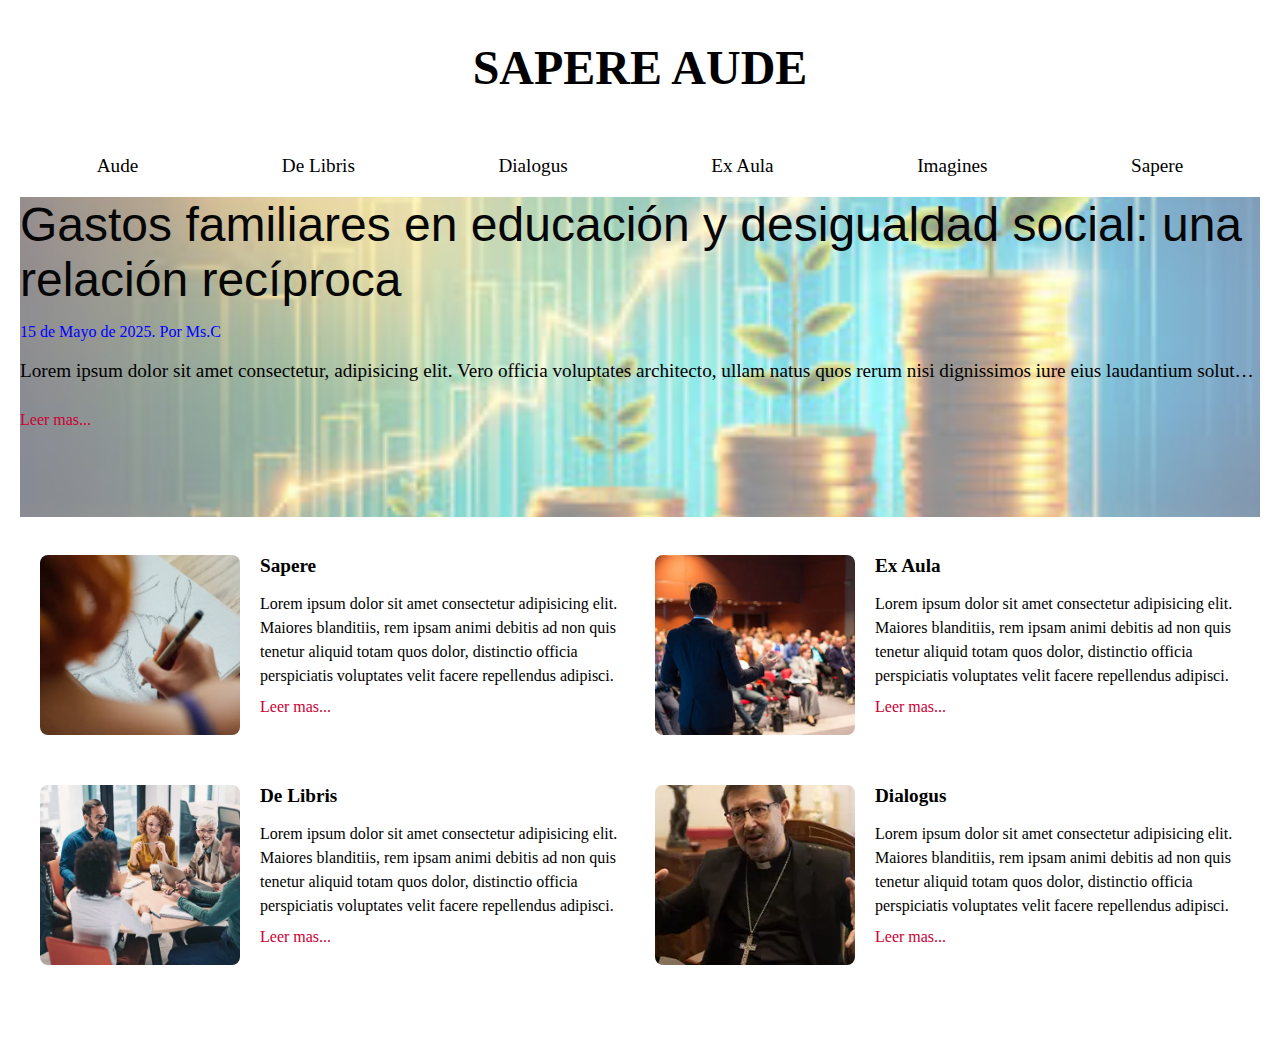
<file: Sapere_Aude.html>
<!DOCTYPE html>
<html lang="en">

<head>
    <meta charset="UTF-8">
    <meta name="viewport" content="width=device-width, initial-scale=1.0">
    <link rel="stylesheet" href="./src/Styles/Sapere.css">
    <title>Sapere Aude</title>
</head>

<body>

    <h2>SAPERE AUDE</h2>

    <div>
        <ul class="lista">
            <li>Aude</li>
            <li>De Libris</li>
            <li>Dialogus</li>
            <li>Ex Aula</li>
            <li>Imagines</li>
            <li>Sapere</li>

        </ul>
    </div>

    <div class="fondo">

        <div class="textos-del-fondo">
            <p class="texto-del-fondo-1"> Gastos familiares en educación y desigualdad social: una relación
                recíproca
            </p>

            <p class="texto-del-fondo-2">15 de Mayo de 2025. Por Ms.C </p>

            <p class="texto-del-fondo-3">Lorem ipsum dolor sit amet consectetur, adipisicing elit. Vero officia
                voluptates
                architecto, ullam natus
                quos rerum nisi dignissimos iure eius laudantium soluta cum voluptate ut dicta, amet necessitatibus
                ab
                eveniet?</p>
            <a href="#" class="link">Leer mas...</a>
        </div>

    </div>


    <br>



    <section class="contenedor">

        <!-- columna izquierda -->
        <section class="ColumnaCompleta">
            <article class=" Grupo">
                <div class="contenedor-de-imagen">
                    <img src="./src/Assets/artista-que-trabaja-en-la-cafetería.webp" alt="imagen de seccion sapere"
                        class="imagen">
                </div>
                <div class="TituloTexto">
                    <h3 class="titulo">Sapere</h3>
                    <p class="texto">Lorem ipsum dolor sit amet consectetur adipisicing elit. Maiores blanditiis, rem
                        ipsam animi
                        debitis
                        ad
                        non
                        quis tenetur aliquid totam quos dolor, distinctio officia perspiciatis voluptates velit facere
                        repellendus
                        adipisci.</p>
                    <a href="#" class="link">Leer mas...</a>
                </div>
            </article>

            <article class=" Grupo">
                <div class="contenedor-de-imagen">
                    <img src="./src/Assets/grupo-mixto-de-empresarios-sentados-alrededor-de-una-mesa-y-hablando.webp"
                        alt="imagen de seccion sapere" class="imagen">
                </div>
                <div class="TituloTexto">
                    <h3 class="titulo">De Libris</h3>
                    <p class="texto">Lorem ipsum dolor sit amet consectetur adipisicing elit. Maiores blanditiis, rem
                        ipsam animi
                        debitis
                        ad
                        non
                        quis tenetur aliquid totam quos dolor, distinctio officia perspiciatis voluptates velit facere
                        repellendus
                        adipisci.</p>
                    <a href="#" class="link">Leer mas...</a>
                </div>
            </article>
        </section>

        <!-- columna derecha -->

        <section class="ColumnaCompleta">
            <article class=" Grupo">
                <div class="contenedor-de-imagen">
                    <img src="./src/Assets/un-hombre-hablando-en-una-conferencia-de-negocios.webp"
                        alt="imagen de seccion sapere" class="imagen">
                </div>
                <div class="TituloTexto">
                    <h3 class="titulo">Ex Aula</h3>
                    <p class="texto">Lorem ipsum dolor sit amet consectetur adipisicing elit. Maiores blanditiis, rem
                        ipsam animi
                        debitis
                        ad
                        non
                        quis tenetur aliquid totam quos dolor, distinctio officia perspiciatis voluptates velit facere
                        repellendus
                        adipisci.</p>
                    <a href="#" class="link">Leer mas...</a>
                </div>
            </article>

            <article class=" Grupo">
                <div class="contenedor-de-imagen">
                    <img src="./src/Assets/fotonoticia_20241229114451_395_113_113_0_0_v2.webp"
                        alt="imagen de seccion sapere" class="imagen">
                </div>
                <div class="TituloTexto">
                    <h3 class="titulo">Dialogus

                    </h3>
                    <p class="texto">Lorem ipsum dolor sit amet consectetur adipisicing elit. Maiores blanditiis, rem
                        ipsam animi
                        debitis
                        ad
                        non
                        quis tenetur aliquid totam quos dolor, distinctio officia perspiciatis voluptates velit facere
                        repellendus
                        adipisci.</p>
                    <a href="#" class="link">Leer mas...</a>
                </div>
            </article>
        </section>
</body>



</html>
</file>
<file: src/Styles/index.css>
@media (max-width: 768px) {
    nav ul {
        flex-direction: column;
    }

}



nav {
    width: 100%;
    /*background-color: #f8f9fa;*/
    padding: 15px 0;


}

.menu {
    display: flex;
    justify-content: flex-end;
    list-style: none;
    margin: 0;
    padding: 0;




}

.menu li {
    margin-left: 30px;
}

.menu a {
    text-decoration: none;
    color: #f8f9fa;
    font-family: Arial, Helvetica, sans-serif;
    padding: 5px 10px;
    opacity: 0.5;
}

#Inicio {
    opacity: 100;
}

.menu a:hover {
    color: hsl(0, 93%, 47%);
    opacity: 100;

}


.superior {
    height: 105vh;
    background-image: url('../Assets/fondo.jpg');
    background-size: cover;
    background-position: center;
    background-repeat: no-repeat;
    width: 1330px;

}

h1 {
    color: #f8f9fa;
    font-family: Arial, Helvetica, sans-serif;
    font-size: 60px;
    margin-left: 50px;
}

h2 {
    color: #f8f9fa;
    font-family: Arial, Helvetica, sans-serif;
    font-size: 40px;
    margin-left: 50px;
}



#botonCursos,
#botonVisitar {
    font-family: Arial, Helvetica, sans-serif;
    cursor: pointer;
    padding: 5px 70px;
    border-radius: 5px;
    margin-left: 50px;
    background-color: transparent;
    color: white;
    border: solid;
    text-decoration: none;



}

#botonVisitar {

    margin-left: 5px;
}

#botonVisitar:hover {
    background-color: rgb(228, 1, 39);
    color: #f8f9fa;



}

#botonCursos:hover {
    background-color: rgb(228, 1, 39);
    color: #f8f9fa;

}

img {

    margin-left: 60px;
    opacity: 0.5;




}



/* las noticias*/

#anuncio {
    color: black;
    text-align: center;
    font-family: 'Times New Roman', Times, serif;
    opacity: 0.5;
}

.contenedorNoticias {
    display: flex;
    justify-content: space-between;
    max-width: 1200px;
    margin: 0 auto;
    padding: 20px;
}

.columna {
    flex: 1;
    margin: 0 15px;
    background: #f5f5f5;
    padding: 15px;
    border-radius: 8px;

}

.imagenes {
    width: 100%;
    height: 200px;

    border-radius: 4px;
    margin-left: 0px;
    opacity: 100;
    object-fit: cover;
    transition: transform 0.3s ease;
    overflow: hidden;

}

.imagenes :hover {

    transform: scale(1.1);
}


h3 {
    color: #333;
    margin-top: 10px;
}

p {
    color: #666;
    line-height: 1.6;
}

.fechayestudiantes {
    display: flex;

}

.fechaCurso,
.cantidadEstudiantes {
    font-size: 13px;
    color: #3f3ff3;
}

.cantidadEstudiantes {
    margin-left: 5px;
}


#footer {
    background-color: gray;
    width: 1330px;

}

#footerp {

    margin-left: 10px;
    color: #f5f5f5;
}
</file>
<file: src/Styles/cursos.css>
@media (max-width: 768px) {
    nav ul {
        flex-direction: column;
    }

}


nav {
    width: 100%;
    /*background-color: #f8f9fa;*/
    padding: 15px 0;


}

.menu {
    display: flex;
    justify-content: flex-end;
    list-style: none;
    margin: 0;
    padding: 0;


}

.menu li {
    margin-left: 30px;
}

.menu a {
    text-decoration: none;
    color: #f8f9fa;
    font-family: Arial, Helvetica, sans-serif;
    padding: 5px 10px;
    opacity: 0.5;
}

#Activo {
    opacity: 100;

}



.menu a:hover {
    color: hsl(0, 93%, 47%);
    opacity: 100;
    font-size: 20px;
}


.superior {
    height: 30hv;
    background-image: url('../Assets/fondo.jpg');
    background-size: cover;
    background-position: center;
    background-repeat: no-repeat;
    width: 1330px;


}

#textoCursos {
    color: white;
    font-family: Arial, Helvetica, sans-serif;
    font-size: 60px;
    margin-left: 50px;
    margin-top: 40px;

}



/*los cursos*/

.contenedorCursos,
.contenedorLista {
    flex: 1;
}

.contenedor {
    display: flex;
}



.contenedorCursos {
    /*display: flex;*/
    justify-content: space-between;

    margin-left: 40px;
    padding: 40px;
    margin-right: 120px;


    /*background-color: black;*/
}

.contenedorLista {
    /*display: flex;*/
    justify-content: space-between;

    margin-right: 40px;
    padding: 40px;
    margin-left: 100px;

    /*background-color: rgb(230, 193, 193);*/

}

.listas {
    list-style: none;
    font-size: 20px;
    font-family: Arial, Helvetica, sans-serif
}

.columna {
    display: flex;

    margin: 30px 0px;
    background: #f5f5f5;
    padding: 15px;
    border-radius: 8px;

    width: 600px;



}

.formatoCursos {
    margin: 0 20px;
    text-align: justify;
}

.imagenes {

    width: 100%;
    height: 200px;

    border-radius: 4px;
    margin-left: 0px;
    opacity: 100;
    object-fit: cover;
    transition: transform 0.3s ease;
    overflow: hidden;

}

.imagenes :hover {

    transform: scale(1.1);
}


h3 {
    color: #333;
    margin-top: 10px;
}

p {
    color: #666;
    line-height: 1.6;
}

.fechayestudiantes {
    display: flex;

}

.fechaCurso,
.cantidadEstudiantes {
    font-size: 13px;
    color: #3f3ff3;
}

.cantidadEstudiantes {
    margin-left: 5px;
}

#botonBuscar {
    margin: 10px 180px;
    height: 1.3rem;
    font-size: 15px;

}

#footer {
    background-color: gray;
    width: 1330px;

}

#footerp {
    color: rgb(255, 255, 255);
    margin-left: 10px;
}
</file>
<file: src/Styles/Ingresar.css>
@media (max-width: 768px) {
    nav ul {
        flex-direction: column;
    }

}


nav {
    width: 100%;
    /*background-color: #f8f9fa;*/
    padding: 15px 0;


}

.menu {
    display: flex;
    justify-content: flex-end;
    list-style: none;
    margin: 0;
    padding: 0;


}

.menu li {
    margin-left: 30px;
}

.menu a {
    text-decoration: none;
    color: #f8f9fa;
    font-family: Arial, Helvetica, sans-serif;
    padding: 5px 10px;
    opacity: 0.5;
}

#Activo {
    opacity: 100;

}

.menu a:hover {
    color: hsl(0, 93%, 47%);
    opacity: 100;
    font-size: 20px;
}


.superior {
    height: 30hv;
    background-image: url('../Assets/fondo.jpg');
    background-size: cover;
    background-position: center;
    background-repeat: no-repeat;
    width: 1330px;


}

#textoCursos {
    color: white;
    font-family: Arial, Helvetica, sans-serif;
    font-size: 60px;
    margin-left: 50px;
    margin-top: 40px;

}














* {
    margin: 0;
    padding: 0;
    box-sizing: border-box;
}

body {
    font-family: 'Courier New', Courier, monospace;

}

section {
    display: flex;
    flex-wrap: wrap;
    height: 100vh;
    align-items: center;
    flex-direction: column;
    padding: 1em;

}

section h1 {
    font: 3em;
}

section h2 {
    text-align: center;
    width: 100%;
    margin-bottom: 1em;
    font-size: 2.5em;
}

section form {
    padding: 1.5em;
    display: flex;
    flex-wrap: wrap;
    max-width: 500px;
    border-radius: 20px;
    border: 2px solid rgba(0, 0, 0, .1);
}

section form label {
    width: 100%;
    padding: 0.2em;
    margin-bottom: 0.5em;
}

section form input {
    width: 100%;
    margin-bottom: 1em;
    padding: 0.8em;
    border-radius: 9px;
    border: none;
    outline-color: rgb(109, 109, 228);
    background-color: rgb(236, 236, 236);
}

section form input[type='submit'] {
    margin-top: 1.5em;
    background-color: rgb(96, 96, 245);
    color: azure;
    font-family: 'Courier New', Courier, monospace;

}

section form input[type='submit']:active {
    transform: scale(0.97);
}

section p {
    margin-top: 1.5em;

}

section p a {
    text-decoration: none;
    color: blue;
}

#salir {
    background-color: rgb(114, 114, 245);
    color: aliceblue;
    font-family: 'Courier New', Courier, monospace;
    border: none;
    padding: 0.5em 1em;
    border-radius: 9px;
    margin-top: 1.5em;
    font-size: 1em;

}

#salir[type='submit'] :active {
    transform: scale(0.8);
}
</file>
<file: src/Styles/Sapere.css>
h2 {
    text-align: center;
    font-size: 300%;
}

.lista {
    display: flex;
    justify-content: center;
    list-style: none;

    gap: 30px;
    max-width: 1200px;
    margin: 0 auto;
    padding: 20px;



}

.lista li {
    gap: 30px;

    margin: auto;

    font-size: 120%;

}

.fondo {
    height: 20em;
    /*background-image: url(../Assets/monedas.jpeg);*/
    background-size: cover;
    background-position: center;
    background-repeat: no-repeat;
    width: 77.5em;
    margin: 0 auto;

}



.fondo {
    position: relative;
    width: 77.5em;
    height: 20em;
    /* background-image: linear-gradient(rgba(0, 0, 0, 0.5),
            rgba(0, 0, 0, 0.5)), url('../Assets/monedas.jpeg'),

        background-size: cover;
    background-position: center; */
    overflow: hidden;



}



.textos-del-fondo {
    position: relative;
    width: 100%;
    height: 100%;
    color: white;
}

.textos-del-fondo::before {
    content: '';
    position: absolute;
    top: 0;
    left: 0;
    width: 100%;
    height: 100%;
    background-image: url('../Assets/monedas.jpeg');
    background-size: cover;
    background-position: center;
    opacity: 0.5;
    /* Ajusta este valor según necesites */
    z-index: -1;
}

.texto-del-fondo-1 {

    font-size: 3em;

    margin: 0 auto;

    font-family: Arial, Helvetica, sans-serif;
    color: rgb(6, 6, 7);
    z-index: 1;



}

.texto-del-fondo-2 {
    color: blue;
}

.texto-del-fondo-3 {
    position: relative;
    overflow: hidden;
    display: -webkit-box;
    -webkit-line-clamp: 1;
    -webkit-box-orient: vertical;
    line-clamp: 1;
    color: black;
    font-size: 1.2em;
}


.contenedor {
    display: flex;
    gap: 30px;
    max-width: 1200px;
    margin: 0 auto;
    padding: 20px;

}

.ColumnaCompleta {
    flex: 1;
}

.Grupo {
    display: flex;
    gap: 20px;
    margin-bottom: 30px;
    min-height: 200px;
}

.TituloTexto {
    flex: 1;
    display: flex;
    flex-direction: column;

}

.titulo {
    margin: 0 0 15px 0;
    font-size: 1.2em;
    font-weight: bold;
}

.texto {
    margin: 0;
    line-height: 1.5;
    position: relative;
    overflow: hidden;
    display: -webkit-box;
    -webkit-line-clamp: 4;
    -webkit-box-orient: vertical;
    line-clamp: 4;
}

.link {
    color: #cc0033;
    text-decoration: none;
    margin-top: 10px;
    display: inline-block;
}

.link :hover {
    text-decoration: underline;
}

/* .contenedor-de-imagen {} */

.imagen {
    /* width: 100%; */
    height: 90%;
    position: absolute;
    object-fit: cover;
    width: 200px;
    /* align-self: stretch; */
    position: relative;
    object-fit: cover;
    transition: transform 0.3s ease;
    overflow: hidden;
    border-radius: 8px;


}

.contenedor-de-imagen :hover {

    transform: scale(1.1);
}
</file>
